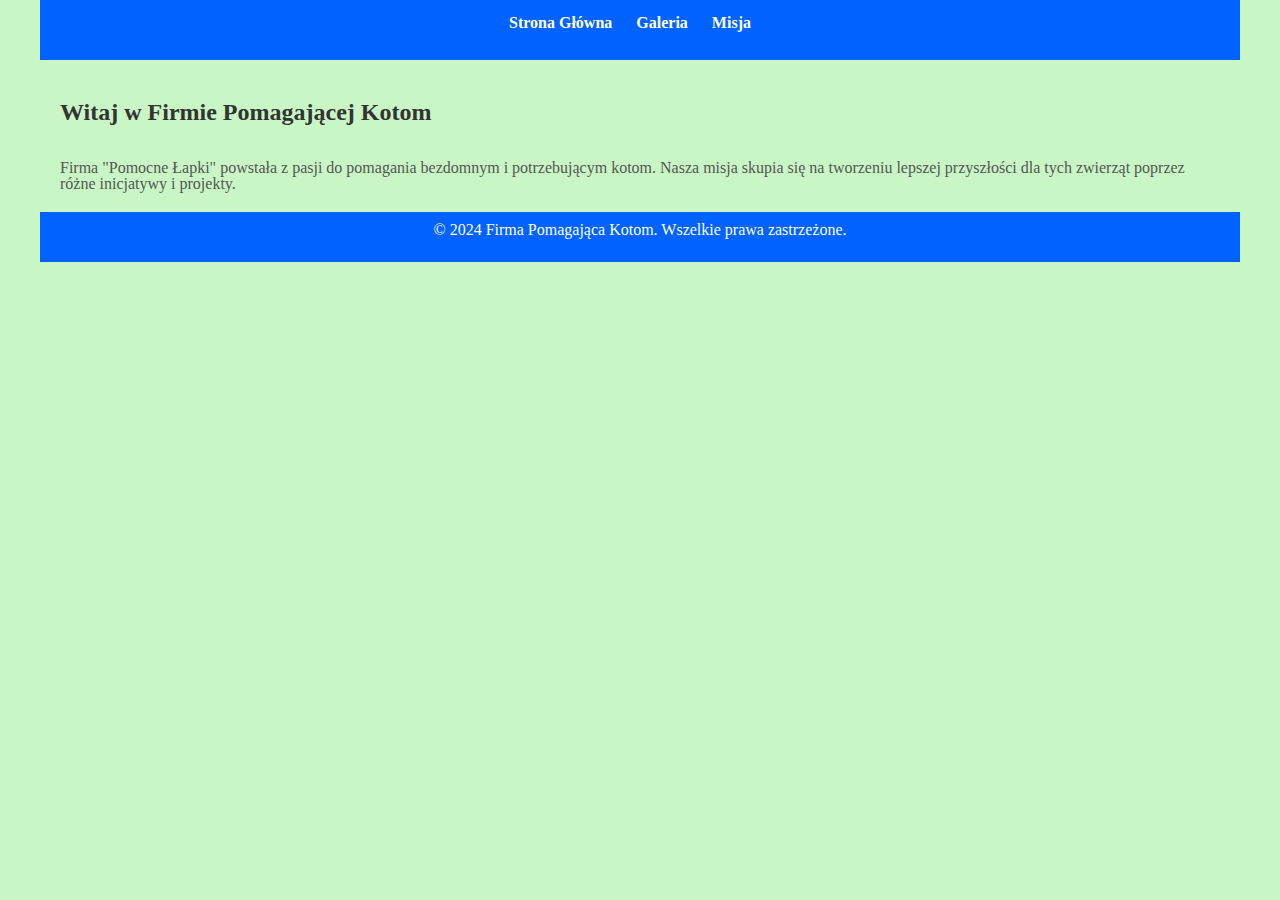
<file: strona kotów/index.html>
<!DOCTYPE html>
<html lang="en">
<head>
  <meta charset="UTF-8">
  <meta name="viewport" content="width=device-width, initial-scale=1.0">
  <link rel="stylesheet" href="main.css">
  <title>Firma Pomagająca Kotom</title>
</head>
<body>
<div class="container">  
  <header>
    <nav>
      <ul>
        <li><a href="index.html">Strona Główna</a></li>
        <li><a href="galeria.html">Galeria</a></li>
        <li><a href="misja.html">Misja</a></li>
      </ul>
    </nav>
  </header>

  <main>
    <section>
      <h1>Witaj w Firmie Pomagającej Kotom</h1><br>
      
      <p>Firma "Pomocne Łapki" powstała z pasji do pomagania bezdomnym i potrzebującym kotom. Nasza misja skupia się na tworzeniu lepszej przyszłości dla tych zwierząt poprzez różne inicjatywy i projekty.</p>
    </section>
  </main>

  <footer>
    <p>&copy; 2024 Firma Pomagająca Kotom. Wszelkie prawa zastrzeżone.</p>
  </footer>

</div>
</body>
</html>
</file>
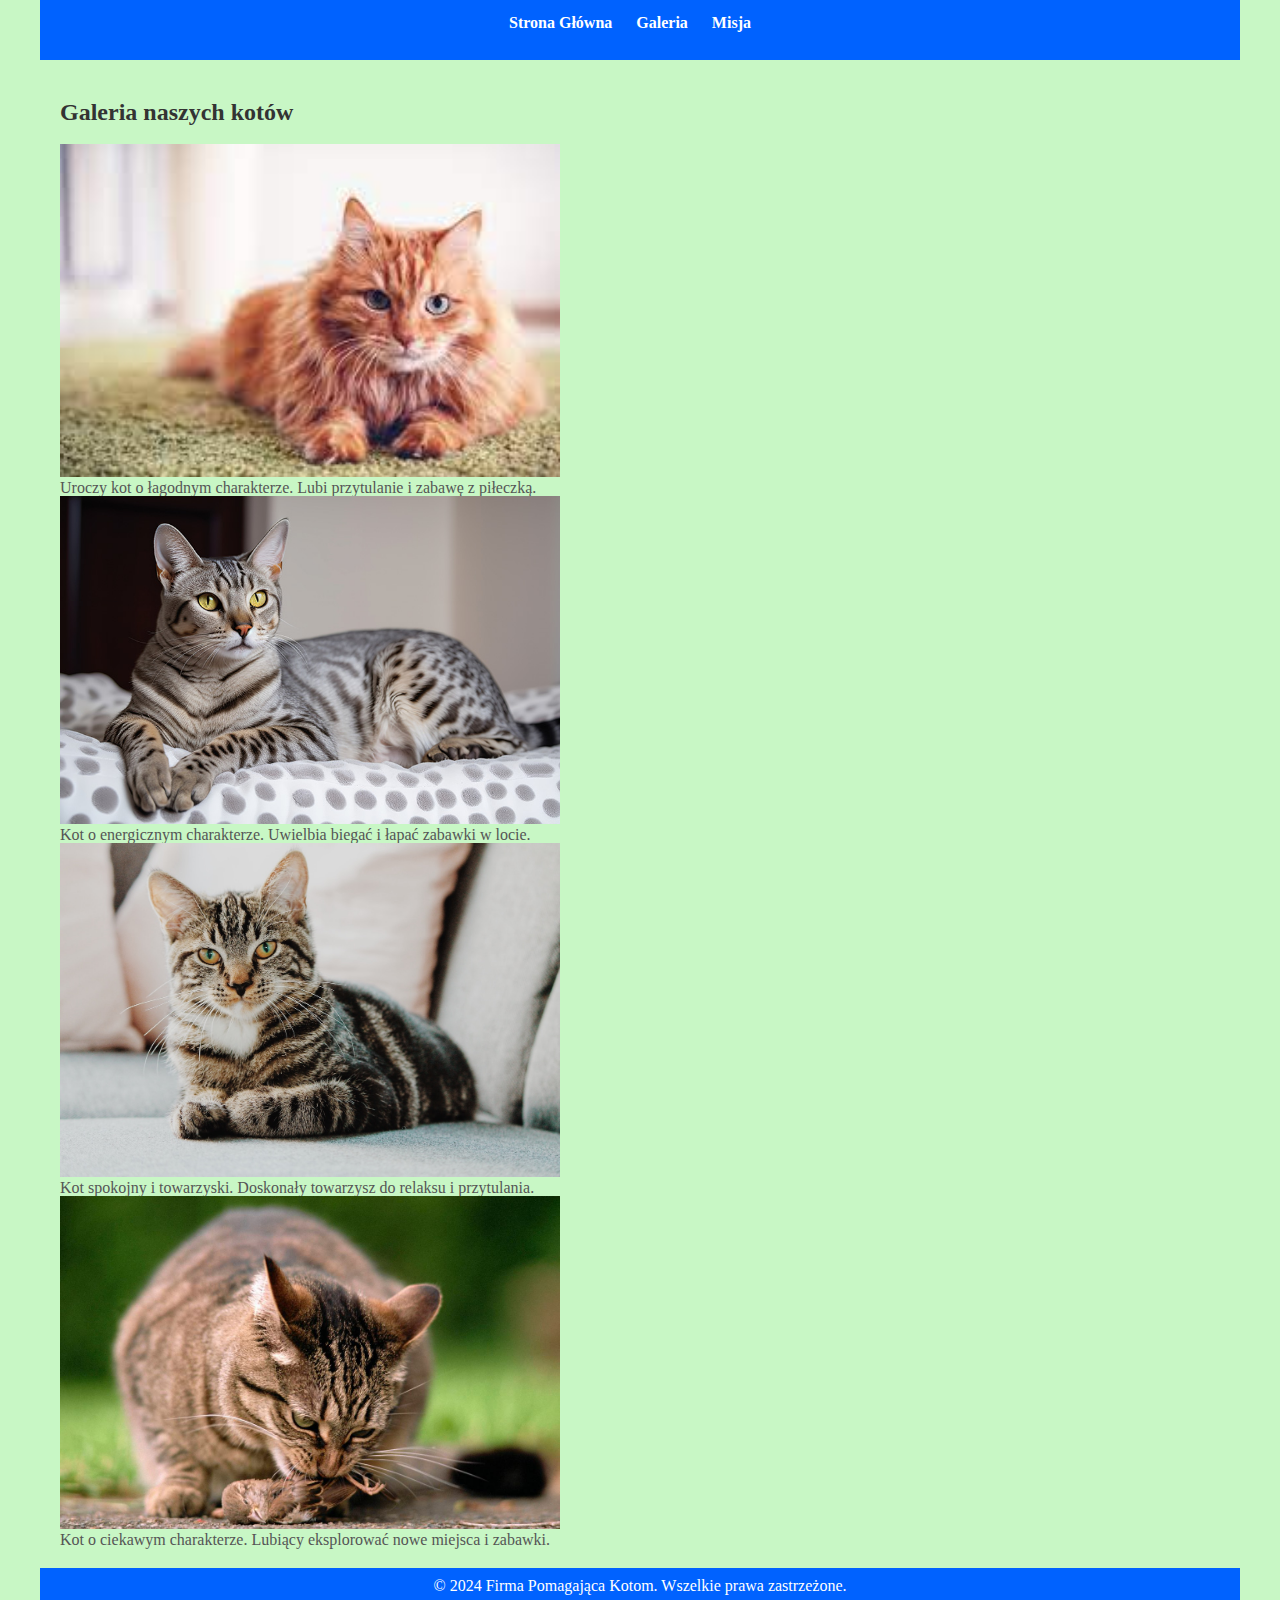
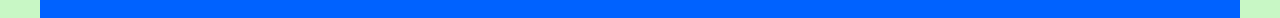
<file: strona kotów/galeria.html>
<!DOCTYPE html>
<html lang="en">
<head>
  <meta charset="UTF-8">
  <meta name="viewport" content="width=device-width, initial-scale=1.0">
  <link rel="stylesheet" href="main.css">
  <title>Galeria Kotów</title>
</head>
<body>
  <div class="container">
  <header>
    <nav>
      <ul>
        <li><a href="index.html">Strona Główna</a></li>
        <li><a href="galeria.html">Galeria</a></li>
        <li><a href="misja.html">Misja</a></li>
      </ul>
    </nav>
  </header>

  <main>
    <section class="gallery">
      <h1>Galeria naszych kotów</h1>
      <div class="cat">
        <img src="cat1.png" alt="Kot 1" width="500px">
        <p>Uroczy kot o łagodnym charakterze. Lubi przytulanie i zabawę z piłeczką.</p>
      </div>
      <div class="cat">
        <img src="cat2.png" alt="Kot 2" width="500px">
        <p>Kot o energicznym charakterze. Uwielbia biegać i łapać zabawki w locie.</p>
      </div>
      <div class="cat">
        <img src="cat3.png" alt="Kot 3" width="500px">
        <p>Kot spokojny i towarzyski. Doskonały towarzysz do relaksu i przytulania.</p>
      </div>
      <div class="cat">
        <img src="cat4.png" alt="Kot 4" width="500px">
        <p>Kot o ciekawym charakterze. Lubiący eksplorować nowe miejsca i zabawki.</p>
      </div>
    </section>
  </main>

  <footer>
    <p>&copy; 2024 Firma Pomagająca Kotom. Wszelkie prawa zastrzeżone.</p>
  </footer>
  </div>
</body>
</html>
</file>
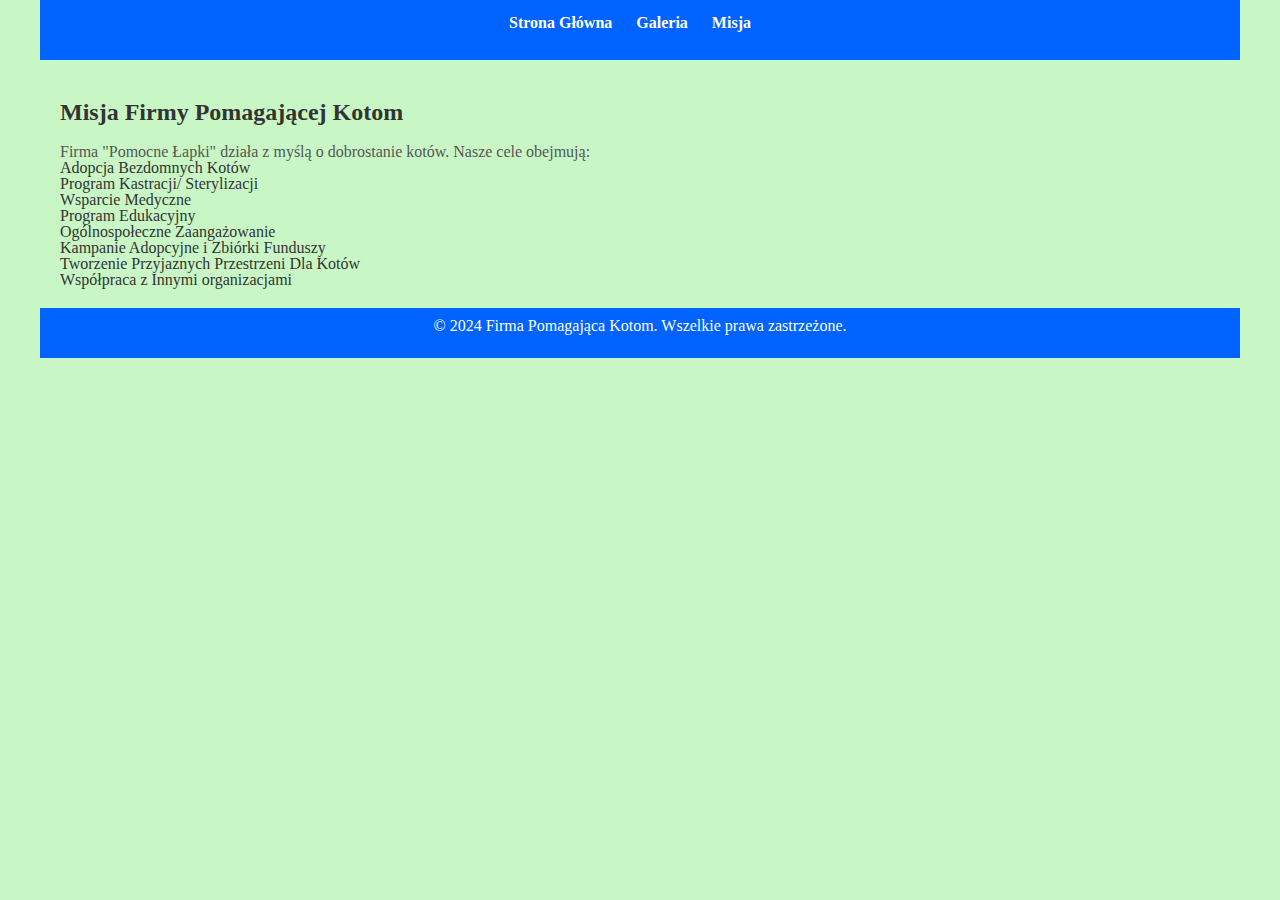
<file: strona kotów/misja.html>
<!DOCTYPE html>
<html lang="en">
<head>
  <meta charset="UTF-8">
  <meta name="viewport" content="width=device-width, initial-scale=1.0">
  <link rel="stylesheet" href="main.css">
  <title>Misja Firmy Pomagającej Kotom</title>
</head>
<body>
  <div class="container"> 
  <header>
    <nav>
      <ul>
        <li><a href="index.html">Strona Główna</a></li>
        <li><a href="galeria.html">Galeria</a></li>
        <li><a href="misja.html">Misja</a></li>
      </ul>
    </nav>
  </header>

  <main>
    <section>
      <h1>Misja Firmy Pomagającej Kotom</h1>
      <p>Firma "Pomocne Łapki" działa z myślą o dobrostanie kotów. Nasze cele obejmują:</p>
      <ol>
        <li>Adopcja Bezdomnych Kotów</li>
        <li>Program Kastracji/ Sterylizacji</li>
        <li>Wsparcie Medyczne</li>
        <li>Program Edukacyjny</li>
        <li>Ogólnospołeczne Zaangażowanie</li>
        <li>Kampanie Adopcyjne i Zbiórki Funduszy</li>
        <li>Tworzenie Przyjaznych Przestrzeni Dla Kotów</li>
        <li>Współpraca z Innymi organizacjami</li>
      </ol>
    </section>
  </main>

  <footer>
    <p>&copy; 2024 Firma Pomagająca Kotom. Wszelkie prawa zastrzeżone.</p>
  </footer>
  </div>
</body>
</html>
</file>
<file: strona kotów/main.css>
body {
  background-color: #eafdde;
  color: #333;
}

header {
  background-color: #75a1ea;
  padding: 10px;
}

nav ul {
  list-style: none;
  padding: 0;
  margin: 0;
}
nav ul li {
  display: inline-block;
  margin-right: 20px;
}
nav ul li a {
  text-decoration: none;
  color: #fff;
  font-weight: bold;
}

main {
  padding: 20px;
}

footer {
  background-color: #75a1ea;
  padding: 10px;
  text-align: center;
}

html,
body,
div,
span,
applet,
object,
iframe,
h1,
h2,
h3,
h4,
h5,
h6,
p,
blockquote,
pre,
a,
abbr,
acronym,
address,
big,
cite,
code,
del,
dfn,
em,
img,
ins,
kbd,
q,
s,
samp,
small,
strike,
strong,
sub,
sup,
tt,
var,
b,
u,
i,
center,
dl,
dt,
dd,
ol,
ul,
li,
fieldset,
form,
label,
legend,
table,
caption,
tbody,
tfoot,
thead,
tr,
th,
td,
article,
aside,
canvas,
details,
figcaption,
figure,
footer,
header,
hgroup,
menu,
nav,
section,
summary,
time,
mark,
audio,
video {
  margin: 0;
  padding: 0;
  border: 0;
  font-size: 100%;
  font: inherit;
  vertical-align: baseline;
}

article,
aside,
details,
figcaption,
figure,
footer,
header,
hgroup,
menu,
nav,
section {
  display: block;
}

body {
  line-height: 1;
}

ol,
ul {
  list-style: none;
}

blockquote,
q {
  quotes: none;
}

blockquote:before,
blockquote:after,
q:before,
q:after {
  content: "";
  content: none;
}

table {
  border-collapse: collapse;
  border-spacing: 0;
}

header {
  background-color: #0062ff;
  padding: 15px;
  height: 30px;
  text-align: center;
}

nav ul {
  list-style: none;
  padding: 0;
  margin: 0;
}
nav ul li {
  display: inline-block;
  margin-right: 20px;
}
nav ul li a {
  text-decoration: none;
  color: #fff;
  font-weight: bold;
}

footer {
  background-color: #0062ff;
  padding: 10px;
  text-align: center;
  color: #fff;
  height: 30px;
}

body {
  background-color: #c8f7c5;
  color: #333;
}

.container {
  max-width: 1200px;
  margin: 0 auto;
}

main {
  display: flex;
  padding: 20px;
}

h1 {
  display: block;
  font-size: 1.5em;
  margin-top: 0.83em;
  margin-bottom: 0.83em;
  margin-left: 0;
  margin-right: 0;
  font-weight: bold;
}

section h1 {
  color: #333;
}
section p {
  color: #555;
}
section ul {
  list-style: none;
  padding-left: 20px;
}
section ul li {
  color: #777;
}/*# sourceMappingURL=main.css.map */
</file>
